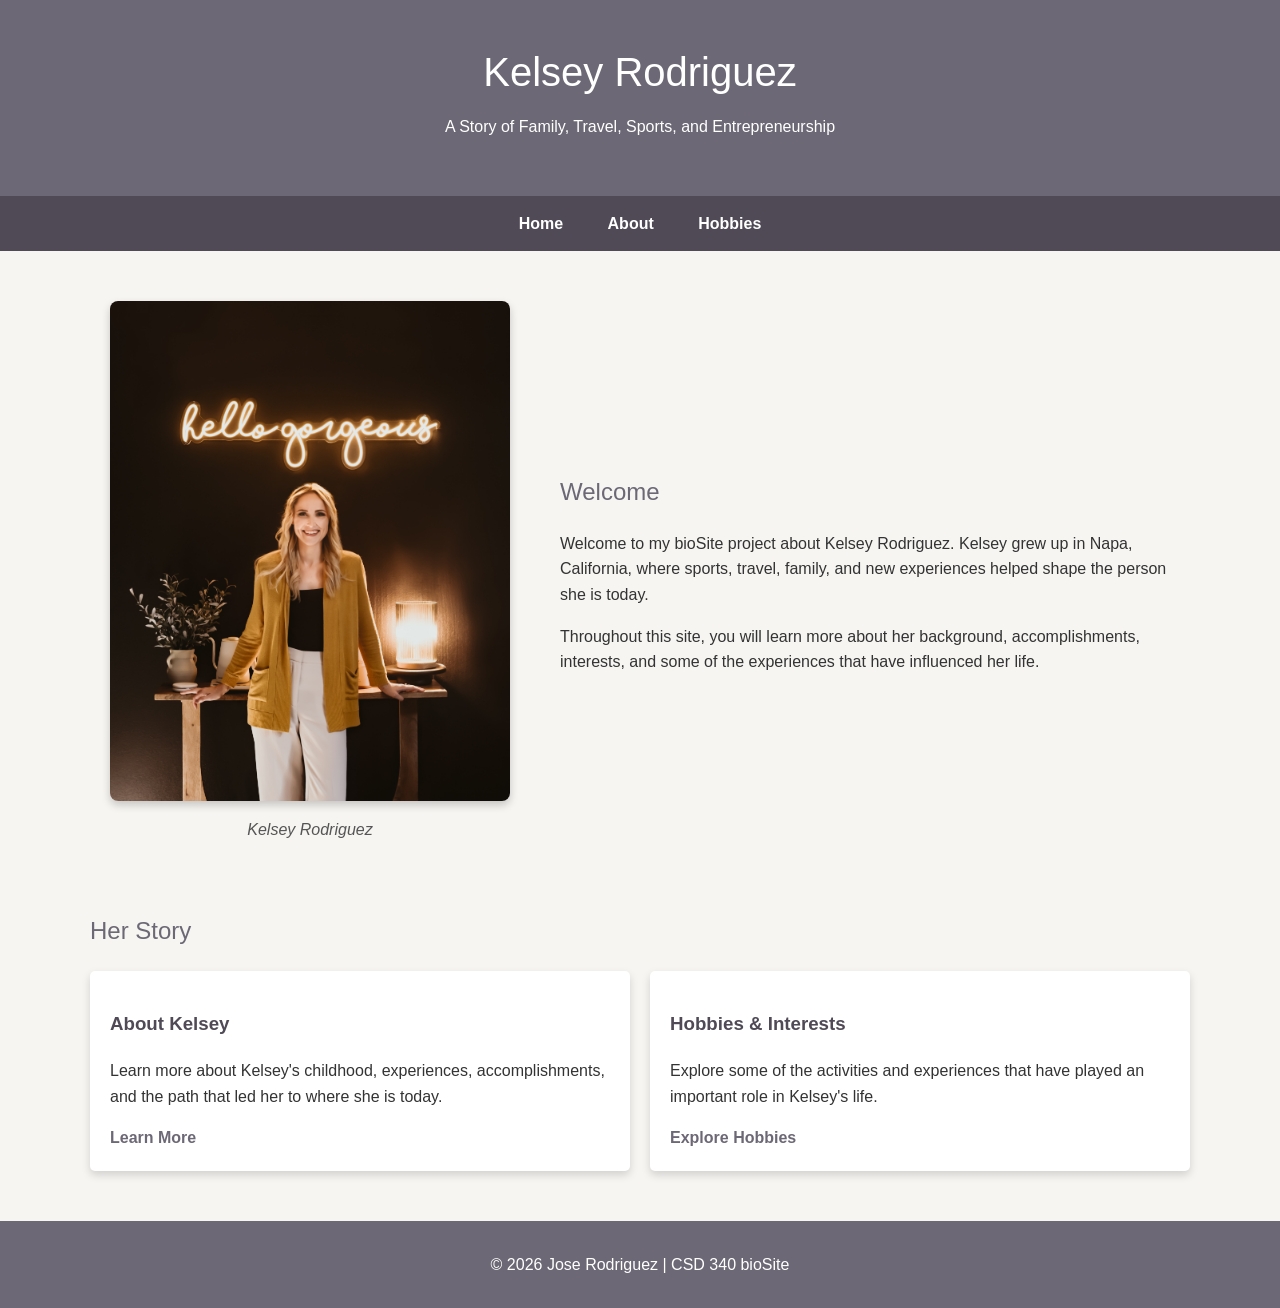
<file: index.html>
<!--
    Jose Rodriguez
    10/01/2026
    CSD340 Module 7.2 Assignment
    BioSite Development
-->

<!DOCTYPE html>
<html lang="en">

<head>
    <meta charset="UTF-8">
    <meta name="viewport" content="width=device-width, initial-scale=1.0">

    <title>Kelsey Rodriguez | Home</title>

    <link rel="stylesheet" href="bioSite.css">
</head>

<body>

    <header>
        <h1>Kelsey Rodriguez</h1>
        <p>A Story of Family, Travel, Sports, and Entrepreneurship</p>
    </header>

    <nav>
        <a href="index.html">Home</a>
        <a href="about.html">About</a>
        <a href="hobbies.html">Hobbies</a>
    </nav>

    <main>

        <section class="hero">
            <figure>
                <img src="images/kelsey-main.JPG"
                     alt="Portrait of Kelsey Rodriguez">
                <figcaption>Kelsey Rodriguez</figcaption>
            </figure>

            <div class="hero-text">
                <h2>Welcome</h2>

                <p>
                    Welcome to my bioSite project about Kelsey Rodriguez.
                    Kelsey grew up in Napa, California, where sports, travel,
                    family, and new experiences helped shape the person she
                    is today.
                </p>

                <p>
                    Throughout this site, you will learn more about her
                    background, accomplishments, interests, and some of the
                    experiences that have influenced her life.
                </p>
            </div>
        </section>

        <section class="featured">
            <h2>Her Story</h2>

            <div class="cards">

                <div class="card">
                    <h3>About Kelsey</h3>
                    <p>
                        Learn more about Kelsey's childhood, experiences,
                        accomplishments, and the path that led her to where
                        she is today.
                    </p>

                    <a href="about.html">Learn More</a>
                </div>

                <div class="card">
                    <h3>Hobbies & Interests</h3>
                    <p>
                        Explore some of the activities and experiences that
                        have played an important role in Kelsey's life.
                    </p>

                    <a href="hobbies.html">Explore Hobbies</a>
                </div>

            </div>
        </section>

    </main>

    <footer>
        <p>&copy; 2026 Jose Rodriguez | CSD 340 bioSite</p>
    </footer>

</body>
</html>
</file>
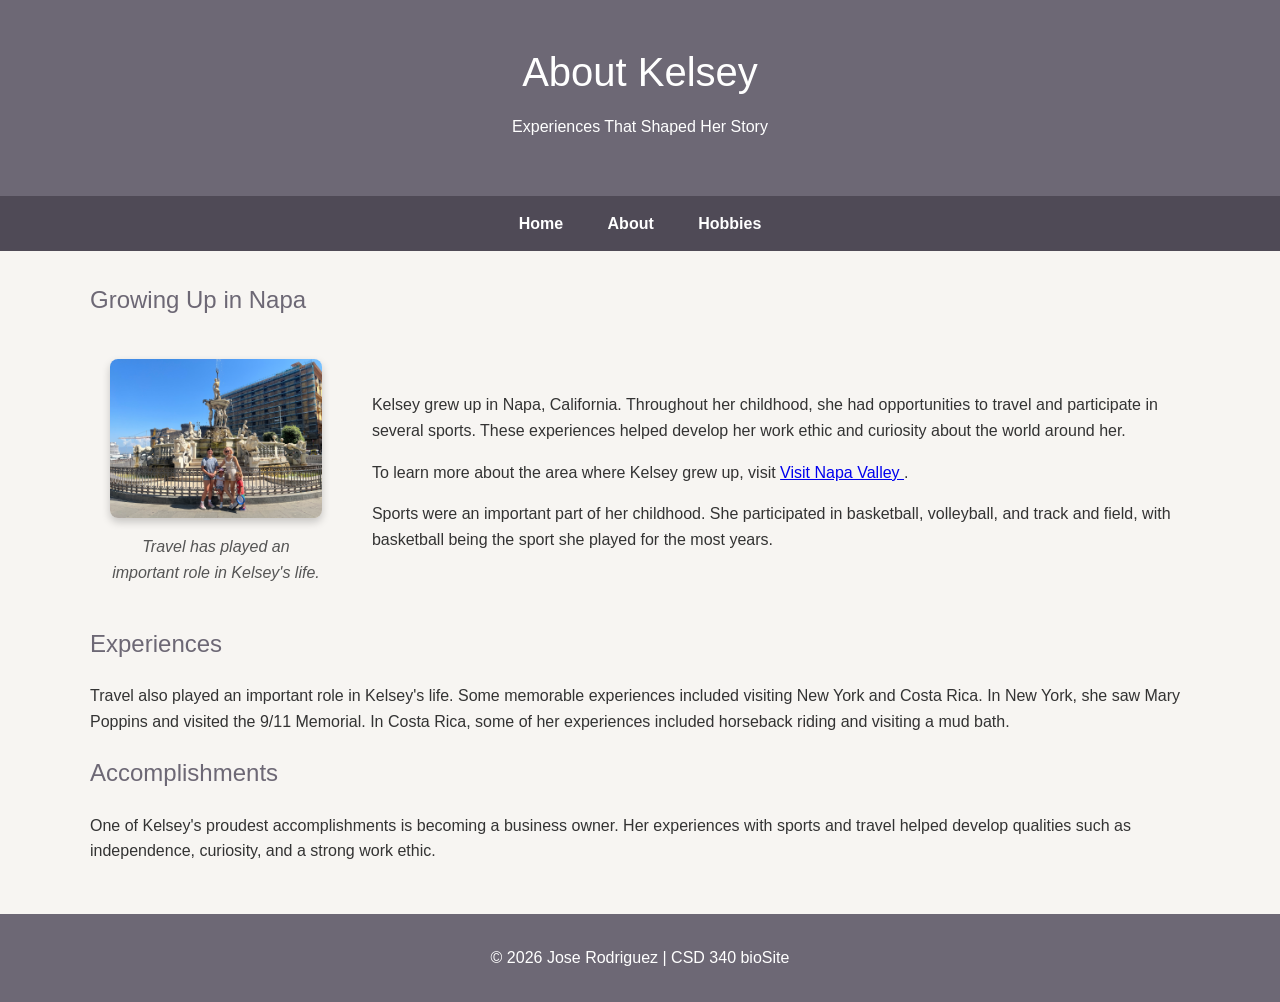
<file: about.html>
<!--
    Jose Rodriguez
    10/01/2026
    CSD340 Module 7.2 Assignment
    BioSite Development
-->

<!DOCTYPE html>
<html lang="en">

<head>
    <meta charset="UTF-8">
    <meta name="viewport" content="width=device-width, initial-scale=1.0">

    <title>Kelsey Rodriguez | About</title>

    <link rel="stylesheet" href="bioSite.css">
</head>

<body>

    <header>
        <h1>About Kelsey</h1>
        <p>Experiences That Shaped Her Story</p>
    </header>

    <nav>
        <a href="index.html">Home</a>
        <a href="about.html">About</a>
        <a href="hobbies.html">Hobbies</a>
    </nav>

    <main>

        <section>
            <h2>Growing Up in Napa</h2>

            <div class="content-row">

                <figure>
                    <img src="images/kelsey-travel.jpg"
                         alt="Kelsey traveling">
                    <figcaption>Travel has played an important role in Kelsey's life.</figcaption>
                </figure>

                <div>
                    <p>
                        Kelsey grew up in Napa, California. Throughout her
                        childhood, she had opportunities to travel and
                        participate in several sports. These experiences
                        helped develop her work ethic and curiosity about
                        the world around her.
                    </p>

                    <p>
                        To learn more about the area where Kelsey grew up, visit
                        <a href="https://www.visitnapavalley.com/"
                            target="_blank"
                            rel="noopener noreferrer">
                            Visit Napa Valley
                        </a>.
                    </p>

                    <p>
                        Sports were an important part of her childhood.
                        She participated in basketball, volleyball, and
                        track and field, with basketball being the sport
                        she played for the most years.
                    </p>
                </div>

            </div>
        </section>

        <section>
            <h2>Experiences</h2>

            <p>
                Travel also played an important role in Kelsey's life.
                Some memorable experiences included visiting New York
                and Costa Rica. In New York, she saw Mary Poppins and
                visited the 9/11 Memorial. In Costa Rica, some of her
                experiences included horseback riding and visiting a
                mud bath.
            </p>
        </section>

        <section>
            <h2>Accomplishments</h2>

            <p>
                One of Kelsey's proudest accomplishments is becoming a
                business owner. Her experiences with sports and travel
                helped develop qualities such as independence, curiosity,
                and a strong work ethic.
            </p>
        </section>

    </main>

    <footer>
        <p>&copy; 2026 Jose Rodriguez | CSD 340 bioSite</p>
    </footer>

</body>
</html>
</file>
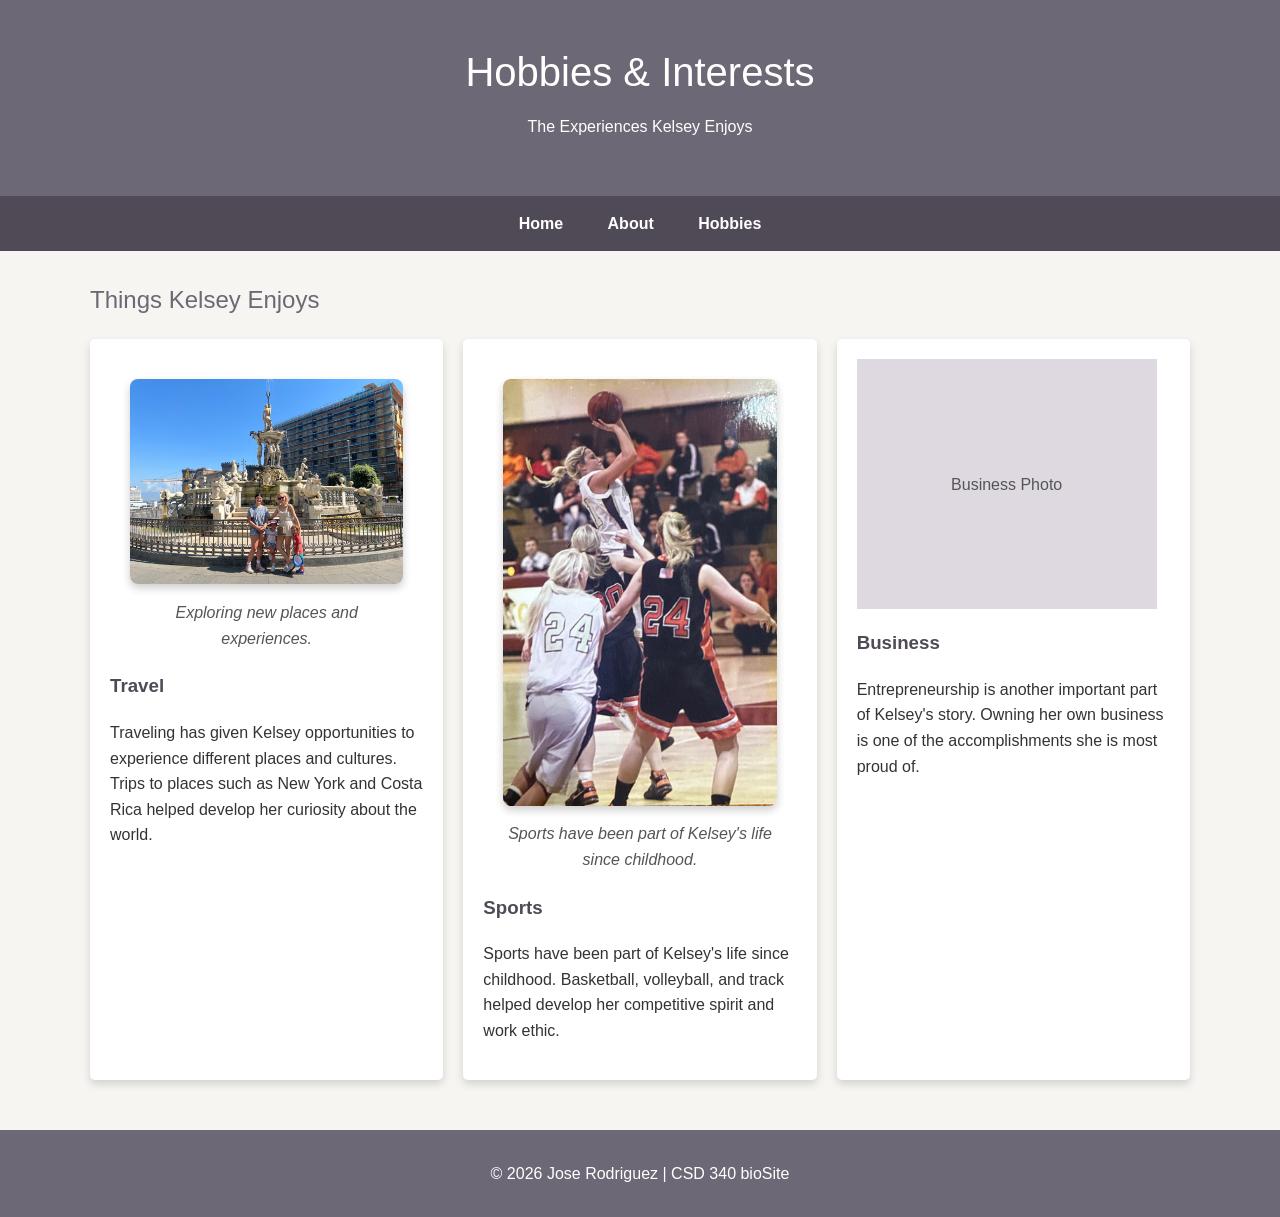
<file: hobbies.html>
<!--
    Jose Rodriguez
    10/01/2026
    CSD340 Module 7.2 Assignment
    BioSite Development
-->

<!DOCTYPE html>
<html lang="en">

<head>
    <meta charset="UTF-8">
    <meta name="viewport" content="width=device-width, initial-scale=1.0">

    <title>Kelsey Rodriguez | Hobbies</title>

    <link rel="stylesheet" href="bioSite.css">
</head>

<body>

    <header>
        <h1>Hobbies & Interests</h1>
        <p>The Experiences Kelsey Enjoys</p>
    </header>

    <nav>
        <a href="index.html">Home</a>
        <a href="about.html">About</a>
        <a href="hobbies.html">Hobbies</a>
    </nav>

    <main>

        <section>
            <h2>Things Kelsey Enjoys</h2>

            <div class="cards">

                <div class="card">
                    <figure>
                        <img src="images/kelsey-travel.jpg"
                             alt="Kelsey traveling">
                        <figcaption>Exploring new places and experiences.</figcaption>
                    </figure>

                    <h3>Travel</h3>

                    <p>
                        Traveling has given Kelsey opportunities to
                        experience different places and cultures.
                        Trips to places such as New York and Costa Rica
                        helped develop her curiosity about the world.
                    </p>
                </div>

                <div class="card">
                    <figure>
                        <img src="images/kelsey-sports.jpg"
                             alt="Kelsey participating in sports">
                        <figcaption>Sports have been part of Kelsey's life since childhood.</figcaption>
                    </figure>

                    <h3>Sports</h3>

                    <p>
                        Sports have been part of Kelsey's life since
                        childhood. Basketball, volleyball, and track
                        helped develop her competitive spirit and
                        work ethic.
                    </p>
                </div>

                <div class="card">
                    <div class="image-placeholder">
                        Business Photo
                    </div>

                    <h3>Business</h3>

                    <p>
                        Entrepreneurship is another important part of
                        Kelsey's story. Owning her own business is one
                        of the accomplishments she is most proud of.
                    </p>
                </div>

            </div>
        </section>

    </main>

    <footer>
        <p>&copy; 2026 Jose Rodriguez | CSD 340 bioSite</p>
    </footer>

</body>
</html>
</file>
<file: bioSite.css>
/*
    Jose Rodriguez
    10/01/2026
    CSD340 Module 7.2 Assignment
    BioSite Development
*/

* {
    box-sizing: border-box;
}

body {
    margin: 0;
    font-family: Arial, Helvetica, sans-serif;
    background-color: #f7f5f2;
    color: #333333;
    line-height: 1.6;
}

header {
    background-color: #6d6875;
    color: white;
    text-align: center;
    padding: 40px 20px;
}

header h1 {
    margin: 0;
    font-size: 2.5em;
    font-weight: 500;
}

header p {
    margin-top: 10px;
}

nav {
    background-color: #4f4a56;
    text-align: center;
    padding: 15px;
}

nav a {
    color: white;
    text-decoration: none;
    margin: 0 20px;
    font-weight: bold;
}

nav a:hover {
    text-decoration: underline;
}

main {
    width: 90%;
    max-width: 1100px;
    margin: 30px auto;
}

h2 {
    color: #6d6875;
    font-weight: 500;
}

h3 {
    color: #4f4a56;
}

.hero,
.content-row {
    display: flex;
    gap: 30px;
    align-items: center;
}

.hero-text {
    flex: 1;
}

.image-placeholder {
    background-color: #ded8e1;
    width: 300px;
    min-height: 250px;
    display: flex;
    justify-content: center;
    align-items: center;
    text-align: center;
    color: #555555;
}

.featured {
    margin-top: 50px;
}

.cards {
    display: flex;
    gap: 20px;
    flex-wrap: wrap;
}

.card {
    background-color: white;
    padding: 20px;
    flex: 1;
    min-width: 250px;
    border-radius: 5px;
    box-shadow: 0 4px 8px rgba(0, 0, 0, 0.15);
}

.card a {
    color: #6d6875;
    font-weight: bold;
    text-decoration: none;
}

.card a:hover {
    text-decoration: underline;
}

footer {
    background-color: #6d6875;
    color: white;
    text-align: center;
    padding: 15px;
    margin-top: 50px;
}

figure {
    margin: 20px;
    text-align: center;
}

figure img {
    width: 100%;
    max-width: 400px;
    height: auto;
    border-radius: 8px;
    box-shadow: 0 4px 8px rgba(0, 0, 0, 0.2);
}

figcaption {
    margin-top: 8px;
    font-style: italic;
    color: #555555;
}

@media screen and (max-width: 700px) {

    .hero,
    .content-row {
        flex-direction: column;
    }

    .image-placeholder {
        width: 100%;
    }

    nav a {
        display: block;
        margin: 10px;
    }
}
</file>
